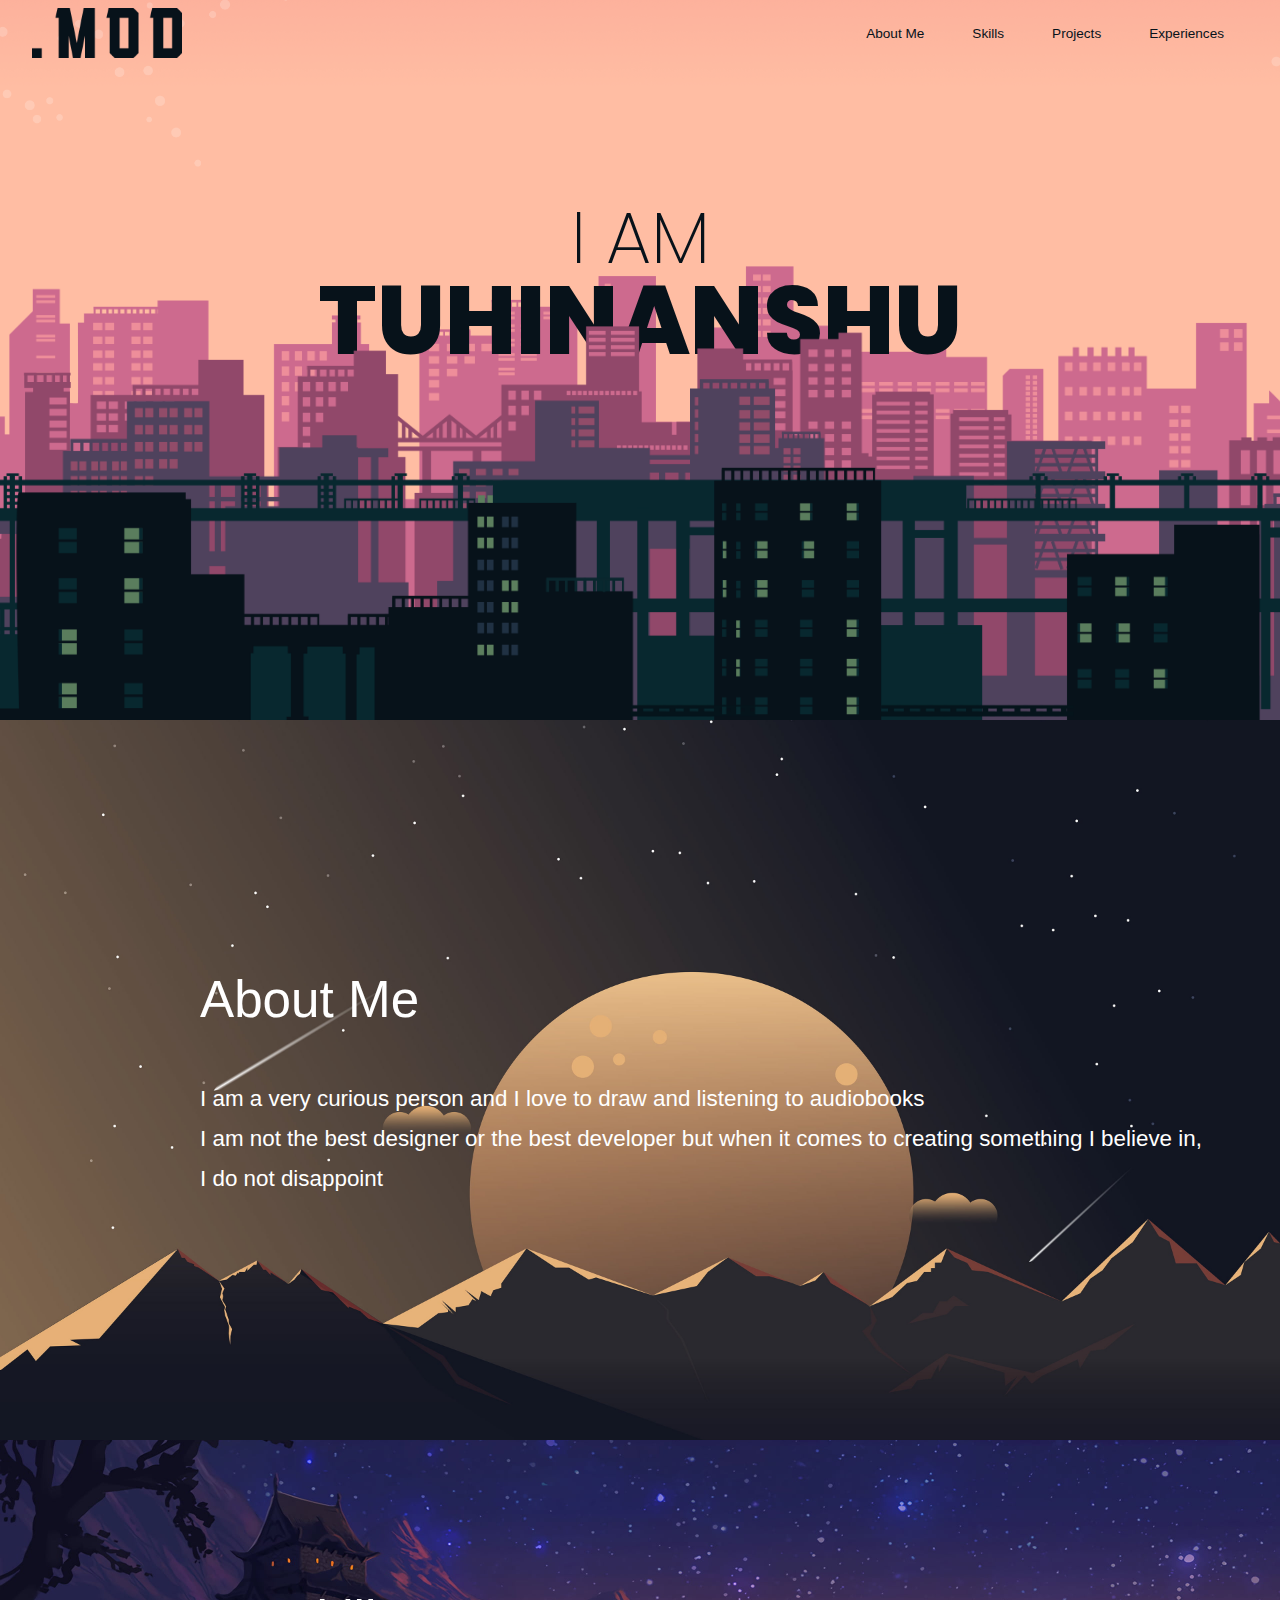
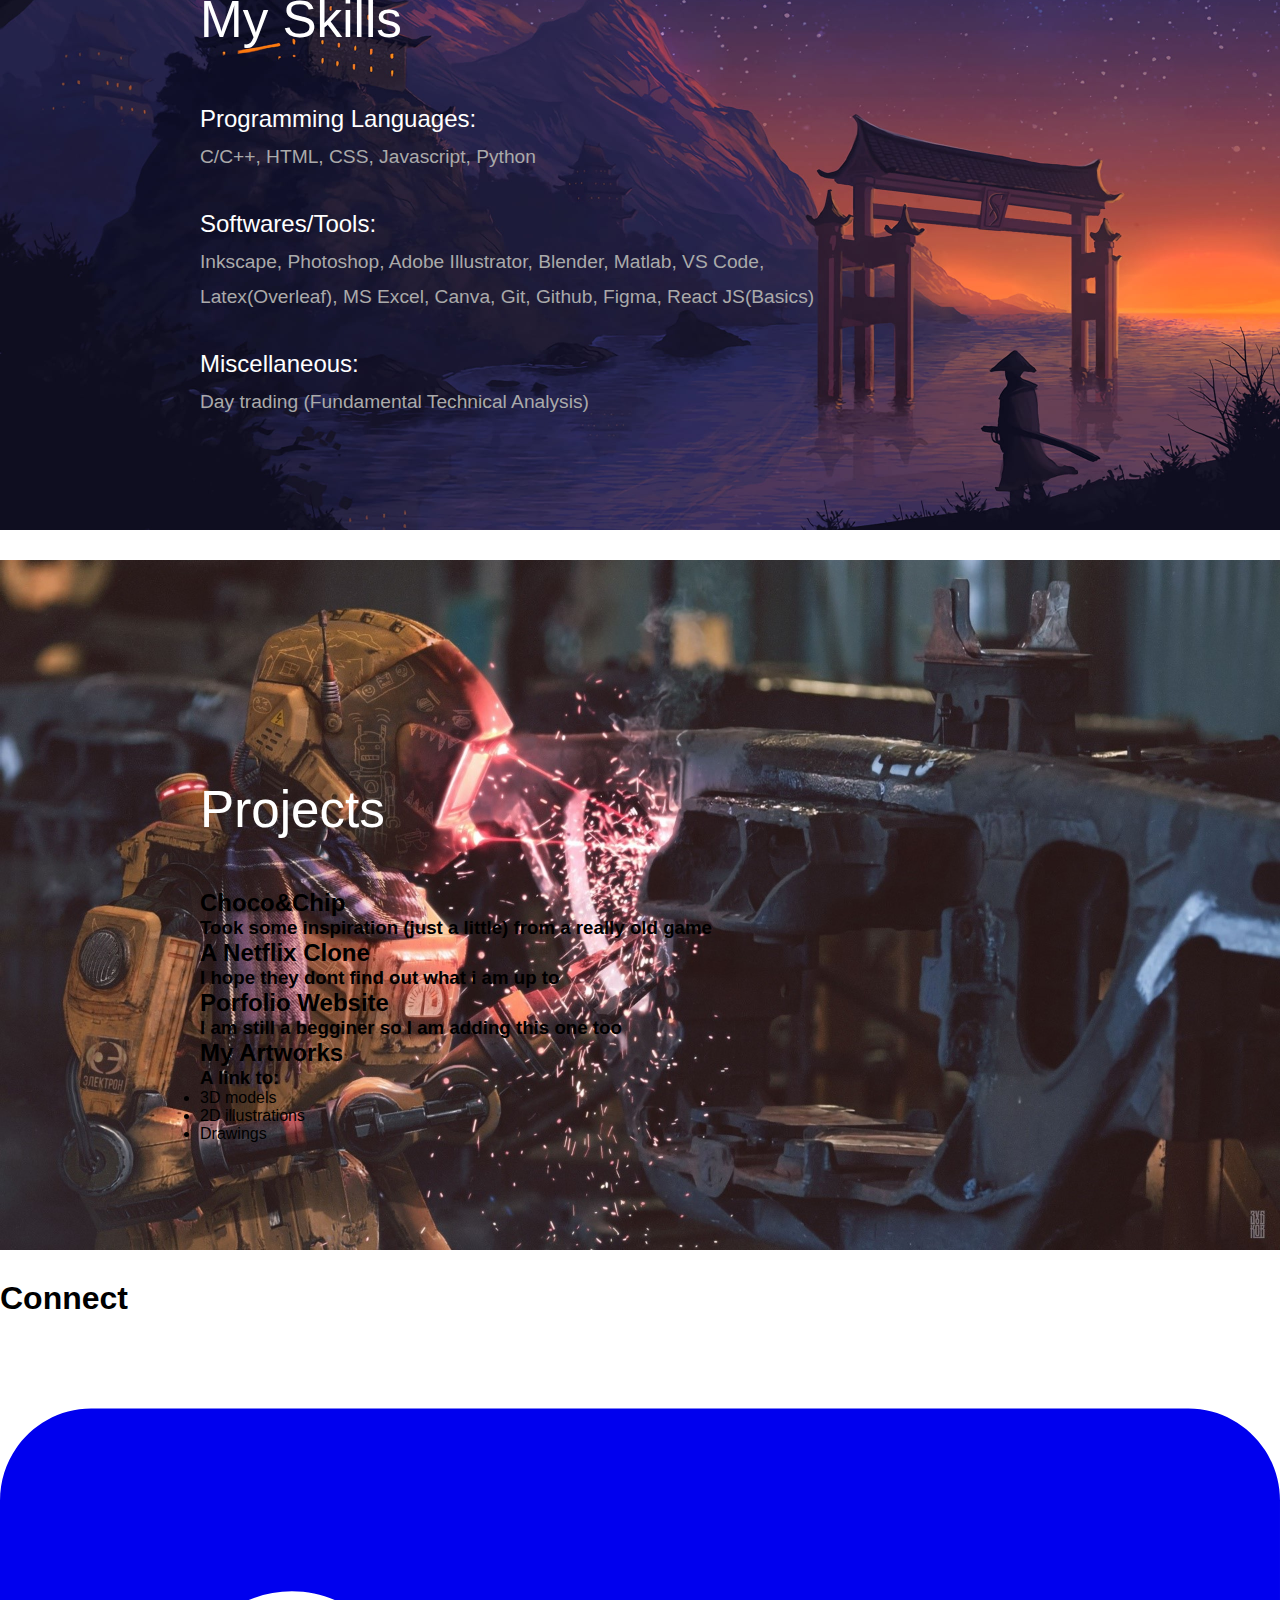
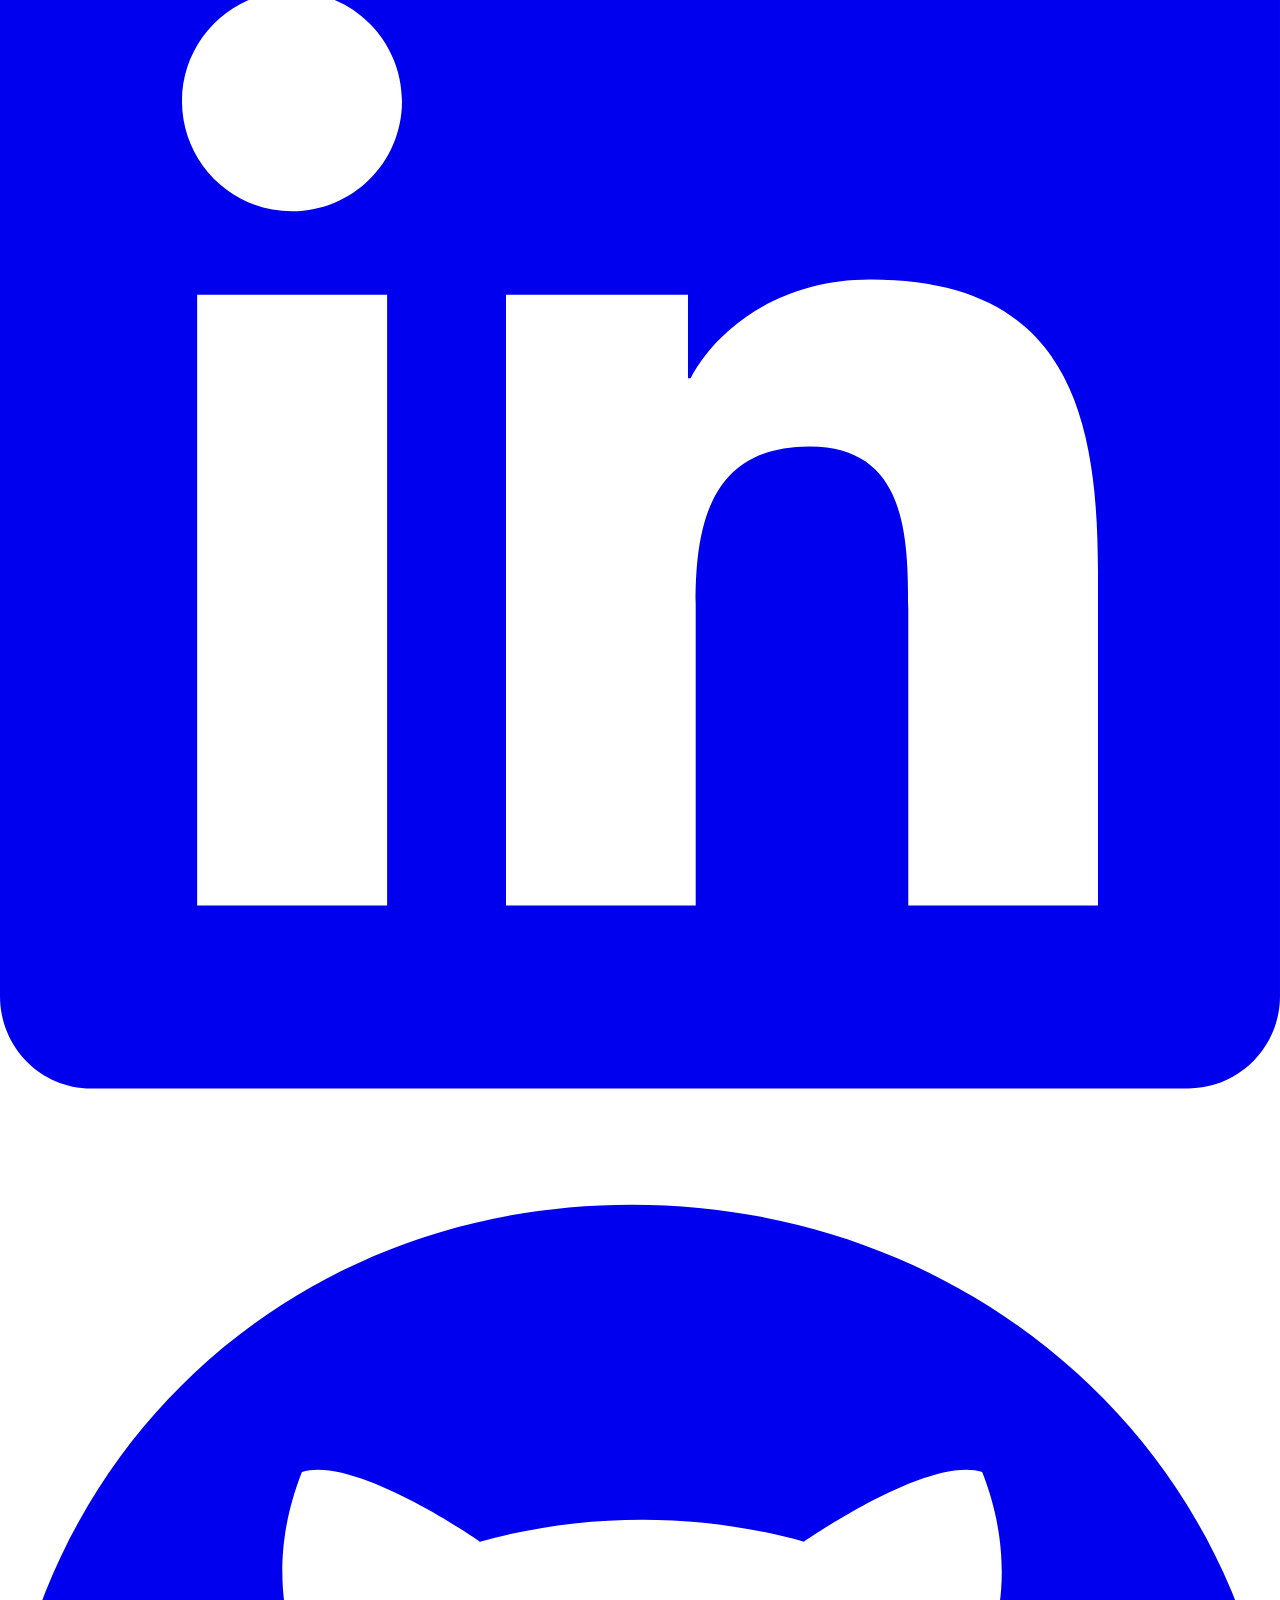
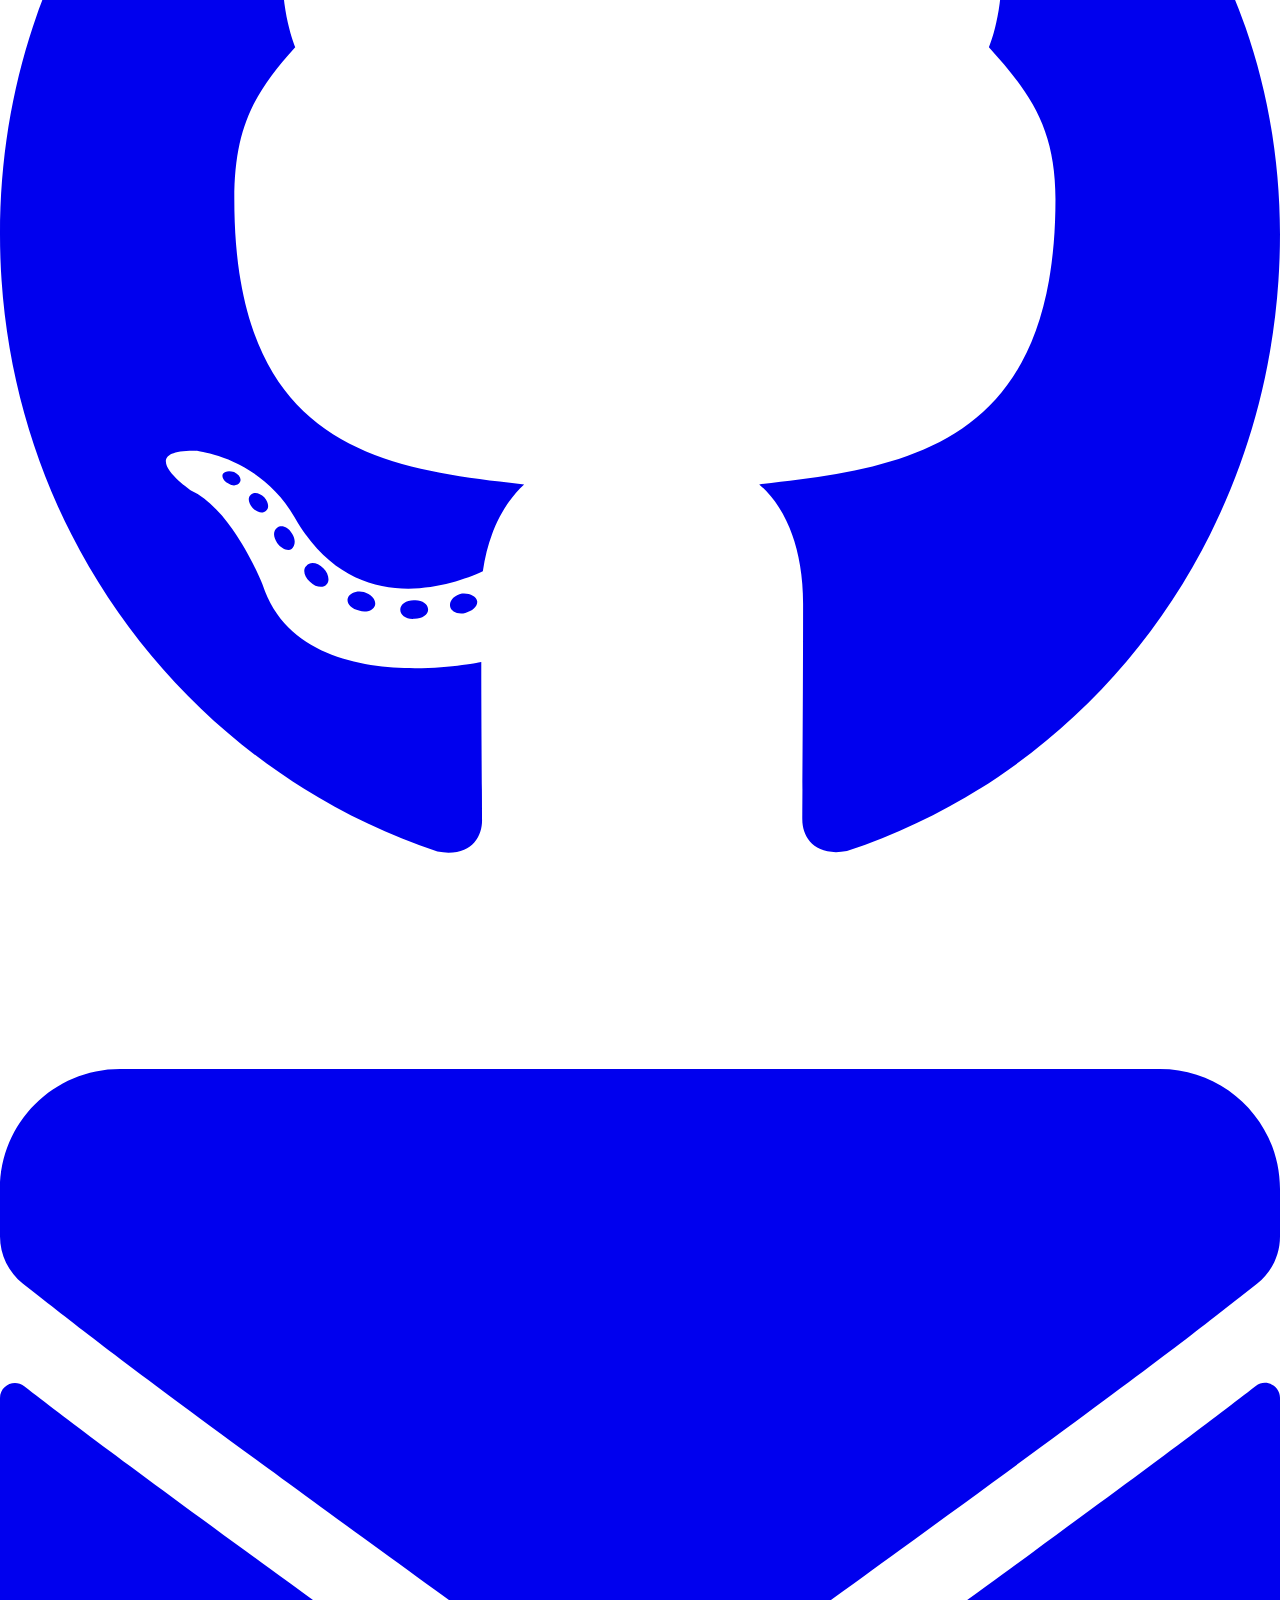
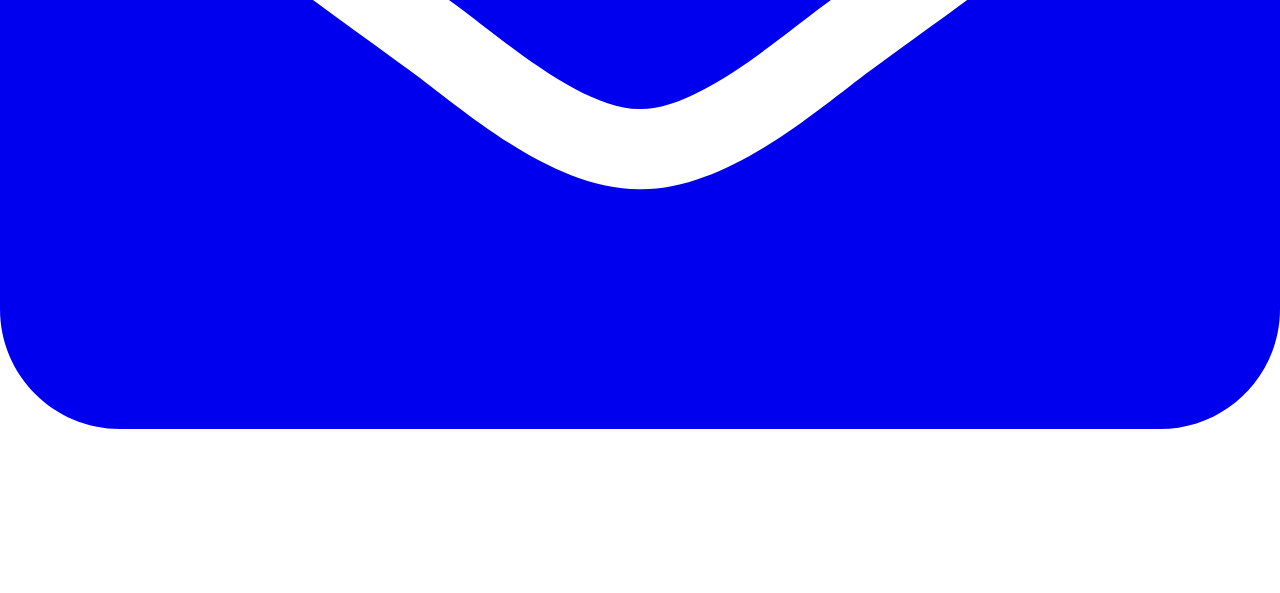
<file: index.html>
<!DOCTYPE html>
<html lang="en">
  <head>
    <meta charset="UTF-8" />
    <meta http-equiv="X-UA-Compatible" content="IE=edge" />
    <meta name="viewport" content="width=device-width, initial-scale=1.0" />
    <title>Tuhinanshu</title>
    <link rel="preconnect" href="https://fonts.googleapis.com" />
    <link rel="preconnect" href="https://fonts.gstatic.com" crossorigin />
    <link
      href="https://fonts.googleapis.com/css2?family=Poppins:wght@100;200;300;400;500;700&display=swap"
      rel="stylesheet"
    />
    <link rel="preconnect" href="https://fonts.googleapis.com" />
    <link rel="preconnect" href="https://fonts.gstatic.com" crossorigin />
    <link
      href="https://fonts.googleapis.com/css2?family=Poppins:wght@100;200;300;400;500;700&display=swap"
      rel="stylesheet"
    />
    <script defer src="script.js"></script>
    <link rel="stylesheet" href="style2.css" />
  </head>
  <body>
    <header>
      <nav>
        <img src="Images/text240.png" alt="logo" class="logo" />
        <ul>
          <li><a href="#">About Me</a></li>
          <li><a href="#">Skills</a></li>
          <li><a href="#">Projects</a></li>
          <li><a href="#">Experiences</a></li>
        </ul>
      </nav>
    </header>

    <main>
      <div class="hero">
        <img
          src="Images/background.png"
          alt=""
          class="parallax bg"
          data-speedx="0.10"
        />
        <img
          src="Images/first.png"
          alt=""
          class="parallax first"
          data-speedx="0.09"
        />
        <div class="text parallax" data-speedx="0.08">
          <h2>I am</h2>
          <h1>Tuhinanshu</h1>
        </div>
        <img
          src="Images/second.png"
          alt=""
          class="parallax second"
          data-speedx="0.07"
        />
        <img
          src="Images/third.png"
          alt=""
          class="parallax third"
          data-speedx="0.06"
        />
        <img
          src="Images/fourth.png"
          alt=""
          class="parallax fourth"
          data-speedx="0.05"
        />
        <img
          src="Images/fifth.png"
          alt=""
          class="parallax fifth"
          data-speedx="0.04"
        />
      </div>
      <div class="aboutMe">
        <h1>About Me</h1>
        <h2>
          I am a very curious person and I love to draw and listening to
          audiobooks<br />
          I am not the best designer or the best developer but when it comes to
          creating something I believe in, <br />
          I do not disappoint
        </h2>
      </div>
      <div class="skills">
        <h1>My Skills</h1>

        <h2>Programming Languages:</h2>
        <h3>C/C++, HTML, CSS, Javascript, Python</h3>
        <h2>Softwares/Tools:</h2>
        <h3>
          Inkscape, Photoshop, Adobe Illustrator, Blender, Matlab, VS Code,
          Latex(Overleaf), MS Excel, Canva, Git, Github, Figma, React JS(Basics)
        </h3>
        <h2>Miscellaneous:</h2>
        <h3>Day trading (Fundamental Technical Analysis)</h3>
      </div>
      <div class="projects">
        <h1>Projects</h1>
        <div class="project-container">
          <div class="project-section">
            <h2>Choco&Chip</h2>
            <h3>
              Took some inspiration (just a little) from a really old game
            </h3>
          </div>
          <div class="project-section">
            <h2>A Netflix Clone</h2>
            <h3>I hope they dont find out what i am up to</h3>
          </div>
          <div class="project-section">
            <h2>Porfolio Website</h2>
            <h3>I am still a begginer so I am adding this one too</h3>
          </div>
          <div class="project-section">
            <h2>My Artworks</h2>
            <h3>A link to:</h3>
            <ul>
              <li>3D models</li>
              <li>2D illustrations</li>
              <li>Drawings</li>
            </ul>
          </div>
        </div>
      </div>
    </main>
    <footer>
      <h1>Connect</h1>
      <div class="footer-icons">
        <!-- <a href="https://www.linkedin.com/in/tuhinanshu-modgil-9b3196241/"></a> -->
        <a
          href="https://www.linkedin.com/in/tuhinanshu-modgil-9b3196241/"
          target="_blank"
          ><svg
            class="svg-inline--fa fa-linkedin fa-w-14 icon-cont fa-3x"
            aria-hidden="true"
            data-prefix="fab"
            data-icon="linkedin"
            role="img"
            xmlns="http://www.w3.org/2000/svg"
            viewBox="0 0 448 512"
            data-fa-i2svg=""
          >
            <path
              fill="currentColor"
              d="M416 32H31.9C14.3 32 0 46.5 0 64.3v383.4C0 465.5 14.3 480 31.9 480H416c17.6 0 32-14.5 32-32.3V64.3c0-17.8-14.4-32.3-32-32.3zM135.4 416H69V202.2h66.5V416zm-33.2-243c-21.3 0-38.5-17.3-38.5-38.5S80.9 96 102.2 96c21.2 0 38.5 17.3 38.5 38.5 0 21.3-17.2 38.5-38.5 38.5zm282.1 243h-66.4V312c0-24.8-.5-56.7-34.5-56.7-34.6 0-39.9 27-39.9 54.9V416h-66.4V202.2h63.7v29.2h.9c8.9-16.8 30.6-34.5 62.9-34.5 67.2 0 79.7 44.3 79.7 101.9V416z"
            ></path></svg></a>
        <a href="https://github.com/Xandacross" target="_blank"
          ><svg
            class="svg-inline--fa fa-github fa-w-16 icon-cont fa-3x"
            aria-hidden="true"
            data-prefix="fab"
            data-icon="github"
            role="img"
            xmlns="http://www.w3.org/2000/svg"
            viewBox="0 0 496 512"
            data-fa-i2svg=""
          >
            <path
              fill="currentColor"
              d="M165.9 397.4c0 2-2.3 3.6-5.2 3.6-3.3.3-5.6-1.3-5.6-3.6 0-2 2.3-3.6 5.2-3.6 3-.3 5.6 1.3 5.6 3.6zm-31.1-4.5c-.7 2 1.3 4.3 4.3 4.9 2.6 1 5.6 0 6.2-2s-1.3-4.3-4.3-5.2c-2.6-.7-5.5.3-6.2 2.3zm44.2-1.7c-2.9.7-4.9 2.6-4.6 4.9.3 2 2.9 3.3 5.9 2.6 2.9-.7 4.9-2.6 4.6-4.6-.3-1.9-3-3.2-5.9-2.9zM244.8 8C106.1 8 0 113.3 0 252c0 110.9 69.8 205.8 169.5 239.2 12.8 2.3 17.3-5.6 17.3-12.1 0-6.2-.3-40.4-.3-61.4 0 0-70 15-84.7-29.8 0 0-11.4-29.1-27.8-36.6 0 0-22.9-15.7 1.6-15.4 0 0 24.9 2 38.6
           25.8 21.9 38.6 58.6 27.5 72.9 20.9 2.3-16 8.8-27.1 16-33.7-55.9-6.2-112.3-14.3-112.3-110.5 0-27.5 7.6-41.3 23.6-58.9-2.6-6.5-11.1-33.3 2.6-67.9 20.9-6.5 69 27 69 27 20-5.6 41.5-8.5 62.8-8.5s42.8 2.9 62.8 8.5c0 0 48.1-33.6 69-27 13.7 34.7 5.2 61.4 2.6 67.9 16 17.7 25.8 31.5 25.8 58.9 0 96.5-58.9 104.2-114.8 110.5 9.2 7.9 17 22.9 17 46.4 0 33.7-.3 75.4-.3 83.6 0 6.5 4.6 14.4 17.3 12.1C428.2 457.8 496 362.9 496 252 496 113.3 383.5 8 244.8 8zM97.2 352.9c-1.3 1-1 3.3.7 5.2 1.6 1.6 3.9
            2.3 5.2 1 1.3-1 1-3.3-.7-5.2-1.6-1.6-3.9-2.3-5.2-1zm-10.8-8.1c-.7 1.3.3 2.9 2.3 3.9 1.6 1 3.6.7 4.3-.7.7-1.3-.3-2.9-2.3-3.9-2-.6-3.6-.3-4.3.7zm32.4 35.6c-1.6 1.3-1 4.3 1.3 6.2 2.3 2.3 5.2 2.6 6.5 1 1.3-1.3.7-4.3-1.3-6.2-2.2-2.3-5.2-2.6-6.5-1zm-11.4-14.7c-1.6 1-1.6 3.6 0 5.9 1.6 2.3 4.3 3.3 5.6 2.3 1.6-1.3 1.6-3.9 0-6.2-1.4-2.3-4-3.3-5.6-2z"
            ></path></svg></a>
        <a href="mailto:tuhinanshumodgil18@gmail.com" target="_blank"
          ><svg
            class="svg-inline--fa fa-envelope fa-w-16 icon-cont fa-3x"
            aria-hidden="true"
            data-prefix="fas"
            data-icon="envelope"
            role="img"
            xmlns="http://www.w3.org/2000/svg"
            viewBox="0 0 512 512"
            data-fa-i2svg=""
          >
            <path
              fill="currentColor"
              d="M502.3 190.8c3.9-3.1 9.7-.2 9.7 4.7V400c0 26.5-21.5 48-48 48H48c-26.5 0-48-21.5-48-48V195.6c0-5 5.7-7.8 9.7-4.7 22.4 17.4 52.1 39.5 154.1 113.6 21.1 15.4 56.7 47.8 92.2 47.6 35.7.3 72-32.8 92.3-47.6 102-74.1 131.6-96.3 154-113.7zM256 320c23.2.4 56.6-29.2 73.4-41.4 132.7-96.3 142.8-104.7 173.4-128.7 5.8-4.5 9.2-11.5 9.2-18.9v-19c0-26.5-21.5-48-48-48H48C21.5 64 0 85.5 0 112v19c0 7.4 3.4 14.3 9.2 18.9 30.6 23.9 40.7 32.4 173.4 128.7 16.8 12.2 50.2 41.8 73.4 41.4z"
            ></path></svg></a>
      </div>
    </footer>
  </body>
</html>
</file>
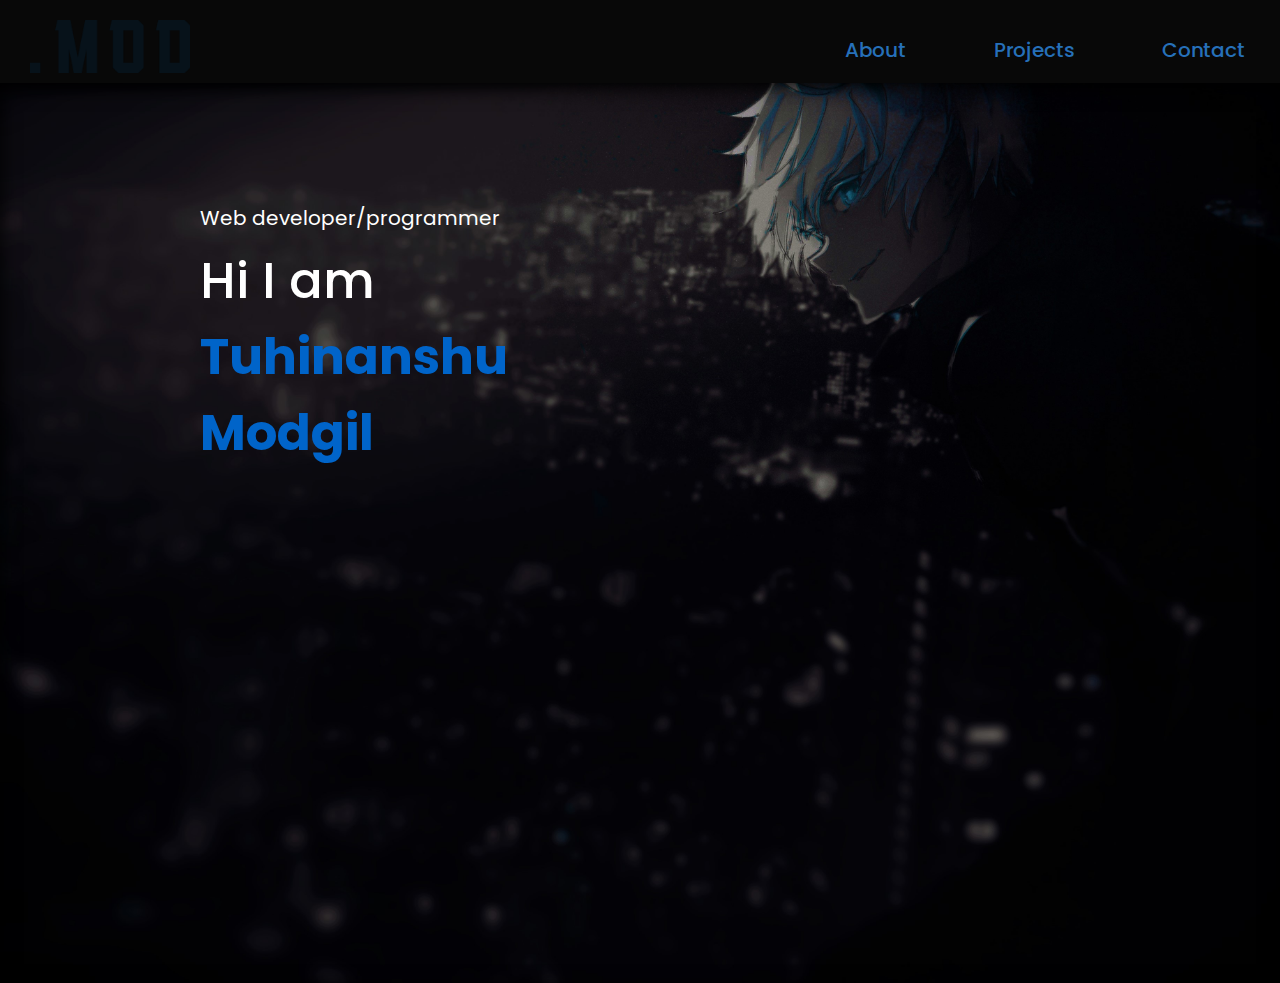
<file: Index3.html>
<!DOCTYPE html>
<html lang="en">
<head>
    <meta charset="UTF-8">
    <meta http-equiv="X-UA-Compatible" content="IE=edge">
    <meta name="viewport" content="width=device-width, initial-scale=1.0">
    <title>Tuhinanshu-Portfolio</title>
    <link rel="stylesheet" href="style.css">
    <link rel="preconnect" href="https://fonts.googleapis.com" />
    <link rel="preconnect" href="https://fonts.gstatic.com" crossorigin />
    <link
      href="https://fonts.googleapis.com/css2?family=Poppins:wght@100;200;300;400;500;700&family=Roboto:wght@400;500;700&display=swap"
      rel="stylesheet"
    />

</head>
<body>
    <div class="header-bar">
        <img src="/Images/text240.png" alt="Logo" class="logo-img">
        <nav>
            <div class="navigation-bar">
                <ul>
                    <li><a href="">About</a></li>
                    <li><a href="">Projects</a></li>
                    <li><a href="">Contact</a></li>
                </ul>
                
            
                
            </div>
        </nav>
       
    </div>
    <div class="main-page">

        <div class="main-page-content">
            <h1>
                Web developer/programmer
            </h1>
            <p>
                Hi I am <br> <span>Tuhinanshu <br> Modgil</span> 
            </p>

        </div>
        
        

    </div>
    
</body>
</html>
</file>
<file: style2.css>
*{
    padding: 0;
    margin: 0;
    box-sizing: border-box;

}

body{
    font-family: 'Raleway', sans-serif;
    background-color: rgb(255, 255, 255);
}
/* -----------------Header Bar--------------------*/
.logo{
    width: 150px;
}
header{
    position: absolute;
    z-index: 1000;
    top: 0;
    left: 0;
    width: 100%;

}
header nav{
    background-color: rgba(255, 255, 255, 0);
    max-width: 1400px;
    margin: 0 auto;
    padding: 0.5rem 2rem;
    display: flex;
    justify-content: space-between;
    align-items: center;
}
header ul{
    display: flex;
    list-style: none;
    align-items: center;
}
header ul a{
    text-decoration: none;
    color: #07121aff;
    font-weight: 500;
    font-size: 0.85rem;
    padding: 0 1.5rem;
}

/* -----------------Hero Section--------------------*/

.hero{
    height: 720px;
    background-color: antiquewhite;
    max-width: 1400px;
    margin:0 auto;
    top: 0;
    overflow: hidden;
    position: relative;

}
.bg{
    position: absolute;
    width: 2000px;
    top: 45%; /* changed from calc(50% + 100px) to its percentage*/
    left: calc(50%);
    z-index: 1;
}
.first{
    position: absolute;
    width: 1500px;
    top: calc(50% + 150px);
    left: calc(50%);
    z-index: 2;

}
.text{
    position: absolute;
    z-index: 3;
    font-family: 'Poppins', sans-serif;
    top: calc(50% - 50px);
    left: 50%;
    text-align: center;
    text-transform: uppercase;
    color: #07121aff;
}

.text h2{
    font-weight: 200;
    font-size: 4.5rem;
line-height: 20px;

}
.text h1{
    font-weight: 800;
    font-size: 6rem;


}
.second{
    position: absolute;
    width: 1500px;
    top: calc(50% + 200px);
    left: calc(50%);
    z-index: 4;
    
}
.third{
    position: absolute;
    width: 1500px;
    top: calc(50% + 230px);
    left: calc(50%);
    z-index: 5;
    
}
.fourth{
    position: absolute;
    width: 1500px;
    top: calc(50% + 250px);
    left: calc(50%);
    z-index: 6;
    
}
.fifth{
    position: absolute;
    width: 1500px;
    top: calc(50% + 250px);
    left: calc(50%);
    z-index: 7;
    
}
.parallax{
    pointer-events: none;
    transform: translate(-50%,-50%);
    transition: 0.45s cubic-bezier(.38,.98,.6,.93);
}

/* -----------------About Me--------------------*/


.aboutMe{
    height: 720px;
    background: url(Images/wallpaperflare.com_wallpaper.jpg);
    background-size: cover;
    background-position: 0px -30px;
    background-repeat: no-repeat;
    max-width: 1400px;
    margin:0 auto;
    top: 0;
    overflow: hidden;
    position: relative;
    padding-top: 250px;
    padding-left: 200px;
}
.aboutMe h1{
    color: white;
    font-size: 3.2rem;
    font-weight: 500;
    margin-bottom: 50px;
}
.aboutMe h2{
    color: white;
    font-size: 1.4rem;
    font-weight: 400;
    line-height: 40px;
}

/* -----------------Skills--------------------*/

.skills{
    height: 720px;
    background: url(Images/wallpaperflare.com_wallpaper\ \(1\).jpg);
    background-size: cover;
    background-position: 0px -30px;
    background-repeat: no-repeat;
    max-width: 1400px;
    margin:0 auto;
    top: 0;
    overflow: hidden;
    position: relative;
    padding-top: 150px;
    padding-left: 200px;
}
.skills h1{
    color: white;
    font-size: 3.2rem;
    font-weight: 500;
    margin-bottom: 50px;
}
.skills h2{
    color: white;
    font-size: 1.5rem;
    font-weight: 500;
    line-height: 40px;
}
.skills h3{
    color: rgb(170, 170, 170);
    font-size: 1.2rem;
    font-weight: 300;
    line-height: 35px;
    width: 65ch;
    margin-bottom: 30px;
}

/* -----------------Projects--------------------*/
.projects{
    height: 720px;
    background: url(Images/970520-workers-robot-futuristic-digital-art-welding.jpg);
    background-size: cover;
    background-position: 0px -30px;
    background-repeat: no-repeat;
    max-width: 1400px;
    margin:0 auto;
    top: 0;
    overflow: hidden;
    position: relative;
    padding-top: 220px;
    padding-left: 200px;
}

.projects h1{
    color: white;
    font-size: 3.2rem;
    font-weight: 500;
    margin-bottom: 50px;
}
</file>
<file: style.css>
*{
    margin: 0;
    padding: 0;
    box-sizing: border-box;
    font-family: 'Poppins', sans-serif;

}



.header-bar
{
    background-color: rgb(8, 8, 8);
    display: flex;
    padding:10px;
    justify-content: space-between;
    align-content: center;
    flex-wrap: wrap;
    z-index: 2;
    
    
    
}
.logo-img{
    width: 10em;
    margin-left: 20px;
    margin-top: 10px;
}

/* .navigation-bar{
    

} */
.navigation-bar ul{
    width: 400px;
    padding-top: 25px;
    margin-right: 25px;
    display: flex;
    gap: 20px;
    justify-content: space-between;
    align-items: center;
    


}
.navigation-bar ul li {
    list-style: none;
    position: relative;
    

}

.navigation-bar ul li a{
    text-decoration: none;
    color:rgb(38, 112, 185);
    font-size: 20px;
    font-weight: 500;
    

}
.navigation-bar ul li a::after{
    content: '';
    width:0;
    height: 5px;
    left: 0;
    bottom: -5px;
    border-radius: 3px;
    position: absolute;
    background-color:rgb(38, 112, 185); ;
    transition: 0.5s;

}
.navigation-bar ul li a:hover::after{
    
    width:100%;
   

}


/* ----------Main Page------------ */

.main-page{
    background-color: rgb(17, 18, 19);
    width: 100%;
    height: 100vh;
    background-image: url(/Images/1101618\ -\ Copy\ \(2\).jpg);
    background-size: cover;
    background-repeat: no-repeat;
    /* margin-top: -1px; */
    box-shadow: inset 0px 5px 20px black ;

}
.main-page-content{
    padding-top: 120px;
    display: flex;
    flex-direction: column;
    flex-wrap: wrap;
    padding-left: 200px ;
}
.main-page-content h1{
    font-size: 20px;
    color: rgb(255, 255, 255);
    font-weight: 400;
    margin-bottom: 10px;

}
.main-page-content p{
    font-size: 50px;
    color: rgb(255, 255, 255);
    font-weight: 500;
}
.main-page-content p span{
    color: rgb(0, 100, 201);
    font-weight: 700;
}
</file>
